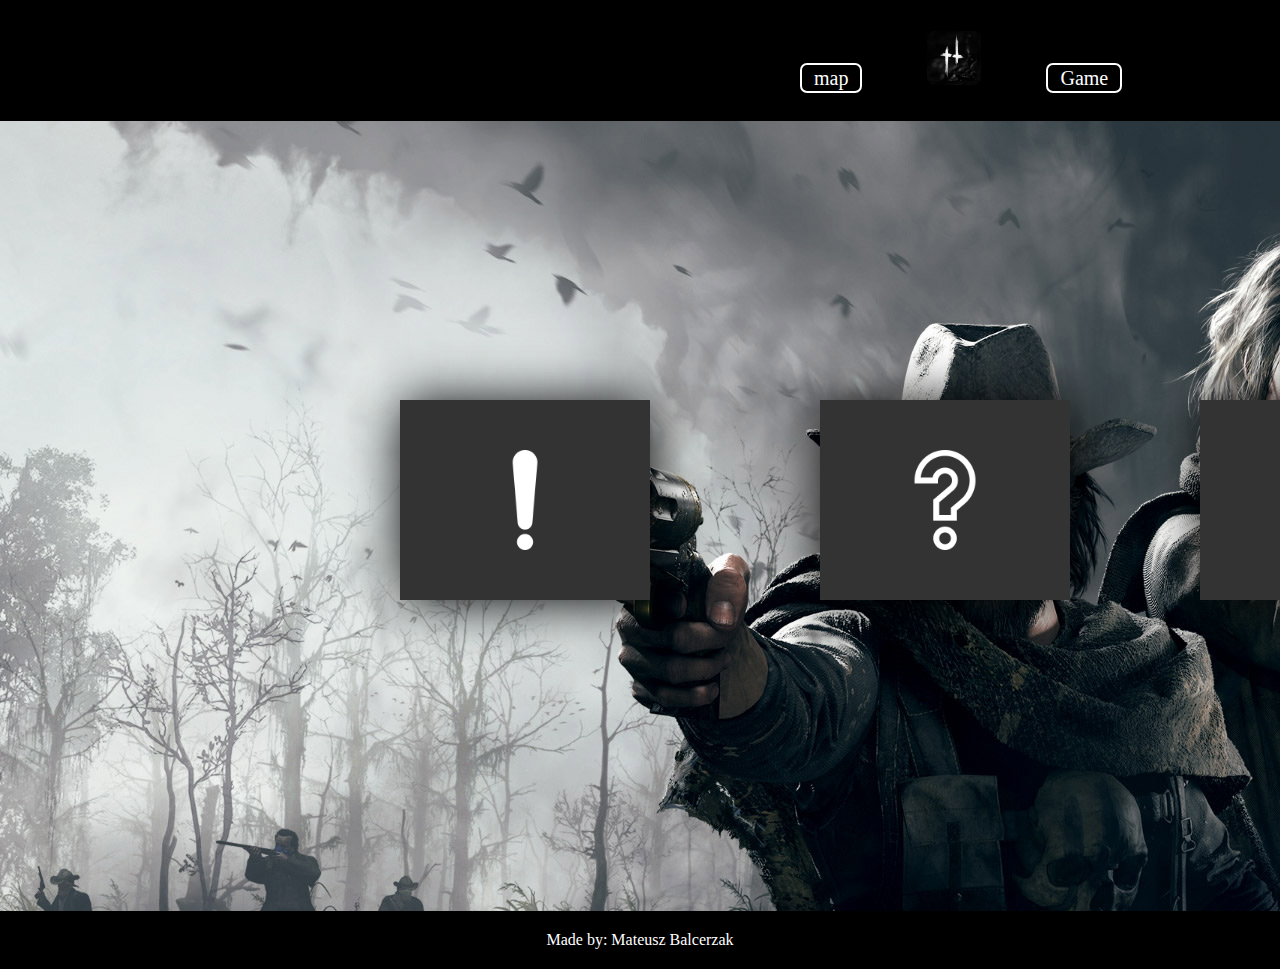
<file: release/index.html>
<!DOCTYPE html>

<head>
     <title>Szkoła</title>
     <link rel="stylesheet" href="styles.css">

</head>

    <body>
        <header>
            <nav>
                <ul>
                    <li class="dupsko" ><a href="2.html">map</a></li>
                    <li><a class="main" href="index.html"></a></li>
                    <li class="dupsko2" ><a href="3.html">Game</a></li>

                </ul>
            </nav>
        </header>
        <div  class="logo">
            <p>Ziobro kurwo jebana przeztań mi kurwo rodzine prześladować</p>
        </div>
        <div id="a" class="faq">
            <p>Strona, zawiera bugi. Wynika to z małej ilości czasu</p>
        </div>
        <div class="person">
            <p>Jest to strona robiona tylko za pomocą HTML & CSS</p>
        </div>
        
        


        <footer>
            <div class="made">Made by: Mateusz Balcerzak</div>

            </footer>

        
    </body>
    
</html>
</file>
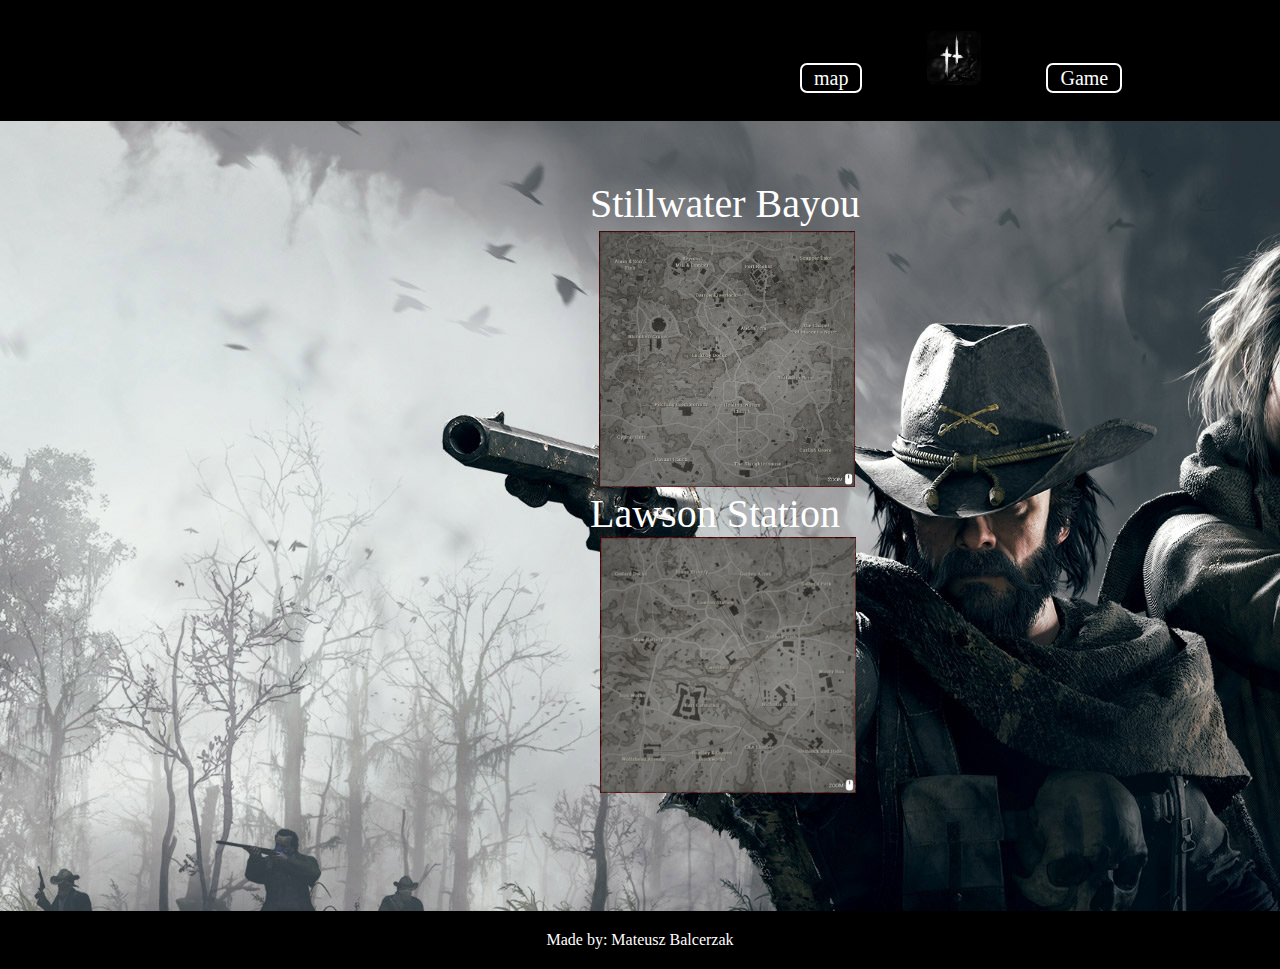
<file: release/2.html>
<!DOCTYPE html>

<head>
     <title>Szkoła</title>
     <link rel="stylesheet" href="style2.css">

</head>

    <body>
        <header>
            <nav>
                <ul>
                    <li class="dupsko" ><a href="2.html">map</a></li>
                    <li><a class="main" href="index.html"></a></li>
                    <li class="dupsko2" ><a href="3.html">Game</a></li>

                </ul>
            </nav>
        </header>
        <section class="name">Stillwater Bayou</section>
        <section class="map1">
            <p class="text1">Stillwater Bayou jest to 1 mapa w grze składa ona się z 15 lokacji, najbardziej znienawidzone lokacje, Alain&Son's fish, Scupper lake, Pitching Crematorium</p>
        </section>
        <section class="name2">Lawson Station</section>
        <section class="map2">
            <p>Lawson Station jest to 2 mapa w grze składa się ona z 17 lokacji, najbardziej znienawidzone to Arden parish, Nicolas prison</p>
        </section>
        


        <footer>
            <div class="made">Made by: Mateusz Balcerzak</div>

            </footer>

        
    </body>
    
</html>
</file>
<file: release/styles.css>
body {
    background-image: url("images/256f7251f80913f8bd1100db4f8bc9e5.jpg");
    background-repeat: no-repeat;
    font-family: Cambria, Cochin, Georgia, Times, 'Times New Roman', serif;
    background-color: #333333;
    color: white;
    margin: 0;
    padding: 0;
}

header {
    background: rgb(0, 0, 0);
    padding: 1px 0px 10px 400px;
}



ul {
    margin: 0px;
    padding: 0px;
    list-style-type: none;
    font-size: 20px;
    max-height: 110px;
}

.main {
    font-size: 30px;
    }

li {
    display: inline-block;
    margin: 30px;
}



a.main {
    transition: border-width 0.3s linear;
    background-image: url("images/download.jpg");
    background-size: 50px;
    display: inline-block;
    border: white;
    border-style: solid;
    border-radius: 7px;
    border-width: 0px;
    height: 50px;
    width: 30px;
}


a.main:hover {
    border-width: 2px;
}

a {
    transition: color 0.5s ease;
    color: white;
    text-decoration: none;
    position: relative;
    transition: background-color 0.2s linear;
    background-color: rgba(255, 255, 255,0);
    border: white;
    border-style: solid;
    border-radius: 7px;
    border-width: 2px;
    padding: 2px 12px 2px 12px;
    left: 370px;
}

a:hover {
    color: rgb(0, 0, 0);
    background-color: white;
}



.logo{
    background-image: url("images/info.png");
    background-color: #333333;
    position: absolute;
    background-size: 100px;
    background-repeat: no-repeat;
    background-position-x: 75px;
    background-position-y: 50px;
    box-shadow: 2px 2px 50px black;
    height: 200px;
    width: 250px;
    top:  400px;
    left: 400px;
    transition: transform 0.5s ease, border-bottom 0.5s ease;
}

div.logo:hover {
    background-color: #7d00b8;
    border-bottom: 200px solid white;
    transform: translateY(-100px);
    box-shadow: none;
    color: rgb(0, 0, 0);
}

.logo p{
    color: rgba(255, 255, 255,0);
    position: absolute;
    top: 190px;
}

.logo:hover > p {
    color: black;
}

.faq {
    background-image: url("images/faq.png");
    background-color: #333333;
    position: absolute;
    background-size: 100px;
    background-repeat: no-repeat;
    background-position-x: 75px;
    background-position-y: 50px;
    box-shadow: 2px 2px 50px black;
    height: 200px;
    width: 250px;
    top:  400px;
    left: 820px;
    transition: transform 0.5s ease, border-bottom 0.5s ease;
}

.faq:hover {
    background-color: #cc0066;
    border-bottom: 200px solid white;
    transform: translateY(-100px);
    box-shadow: none;
    color: rgb(0, 0, 0);
}

.faq p{
    color: rgba(255, 255, 255,0);
    position: absolute;
    top: 190px;
}

.faq:hover > p {
    color: black;
}

.person {
    background-image: url("images/person.png");
    background-color: #333333;
    position: absolute;
    background-size: 100px;
    background-repeat: no-repeat;
    background-position-x: 75px;
    background-position-y: 50px;
    box-shadow: 2px 2px 50px black;
    height: 200px;
    width: 250px;
    top:  400px;
    left: 1200px;
    transition: transform 0.5s ease, border-bottom 0.5s ease;
}

.person:hover{
    background-color: #009900;
    border-bottom: 200px solid white;
    transform: translateY(-100px);
    box-shadow: none;
    color: rgb(0, 0, 0);
}

.person p{
    color: rgba(255, 255, 255,0);
    position: absolute;
    top: 190px;
}

.person:hover > p {
    color: black;
}

footer {
    text-align: center;
    background-color: black;
    position: relative;
    padding: 20px;
    top: 790px;
}
</file>
<file: release/style2.css>
body {
    background-image: url("images/256f7251f80913f8bd1100db4f8bc9e5.jpg");
    background-repeat: no-repeat;
    font-family: Cambria, Cochin, Georgia, Times, 'Times New Roman', serif;
    background-color: #333333;
    color: white;
    margin: 0;
    padding: 0;
}

header {
    background: rgb(0, 0, 0);
    padding: 1px 0px 10px 400px;
}



ul {
    margin: 0px;
    padding: 0px;
    list-style-type: none;
    font-size: 20px;
    max-height: 110px;
}

.main {
    font-size: 30px;
    }

li {
    display: inline-block;
    margin: 30px;
}



a.main {
    transition: border-width 0.3s linear;
    background-image: url("images/download.jpg");
    background-size: 50px;
    display: inline-block;
    border: white;
    border-style: solid;
    border-radius: 7px;
    border-width: 0px;
    height: 50px;
    width: 30px;
}


a.main:hover {
    border-width: 2px;
}

a {
    transition: color 0.5s ease;
    color: white;
    text-decoration: none;
    position: relative;
    transition: background-color 0.2s linear;
    background-color: rgba(255, 255, 255,0);
    border: white;
    border-style: solid;
    border-radius: 7px;
    border-width: 2px;
    padding: 2px 12px 2px 12px;
    left: 370px;
}

a:hover {
    color: rgb(0, 0, 0);
    background-color: white;
}


p {
    position: absolute;
    top: 0px;
    left: 260px;
    height: 256px;
    width: 444px;
}


.map1 {
    color: rgba(255, 255, 255,0);
    background-color: rgb(193, 199, 250);
    background-image: url("images/Bayoumap.png");
    background-size: 256px;
    background-repeat: no-repeat;
    position: relative;
    top: 110px;
    left: 599px;
    height: 256px;
    width: 256px;
    transition: color 1.5s, width 1s;
}

.map1:hover {
    color: black;
    width: 700px;
    
}

.map2 {
    color: rgba(112, 112, 112, 0);
    background-image: url("images/lawsmap.png");
    background-size: 256px;
    background-repeat: no-repeat;
    position: relative;
    top: 160px;
    left: 600px;
    background-color: rgb(193, 199, 250);
    height: 256px;
    width: 256px;
    transition: color 1.5s , width 1s;
}

.map2:hover {
    color: black;
    width: 709px;
    
}
.name {
    position: absolute;
    font-size: 40px;
    left: 590px;
    top: 180px;
}

.name2 {
    position: absolute;
    font-size: 40px;
    left: 590px;
    top: 490px;
}

.text {
    position: absolute;
    color: black;
    background-color: white;
    height: 255px;
    width: 256px;
    left: 600px;
    top: 241px;
    transition: transform 2s ease;
}

.text:hover {
    transform: translateX(700px);
}


footer {
    text-align: center;
    background-color: black;
    position: relative;
    padding: 20px;
    top: 278px;
}
</file>
